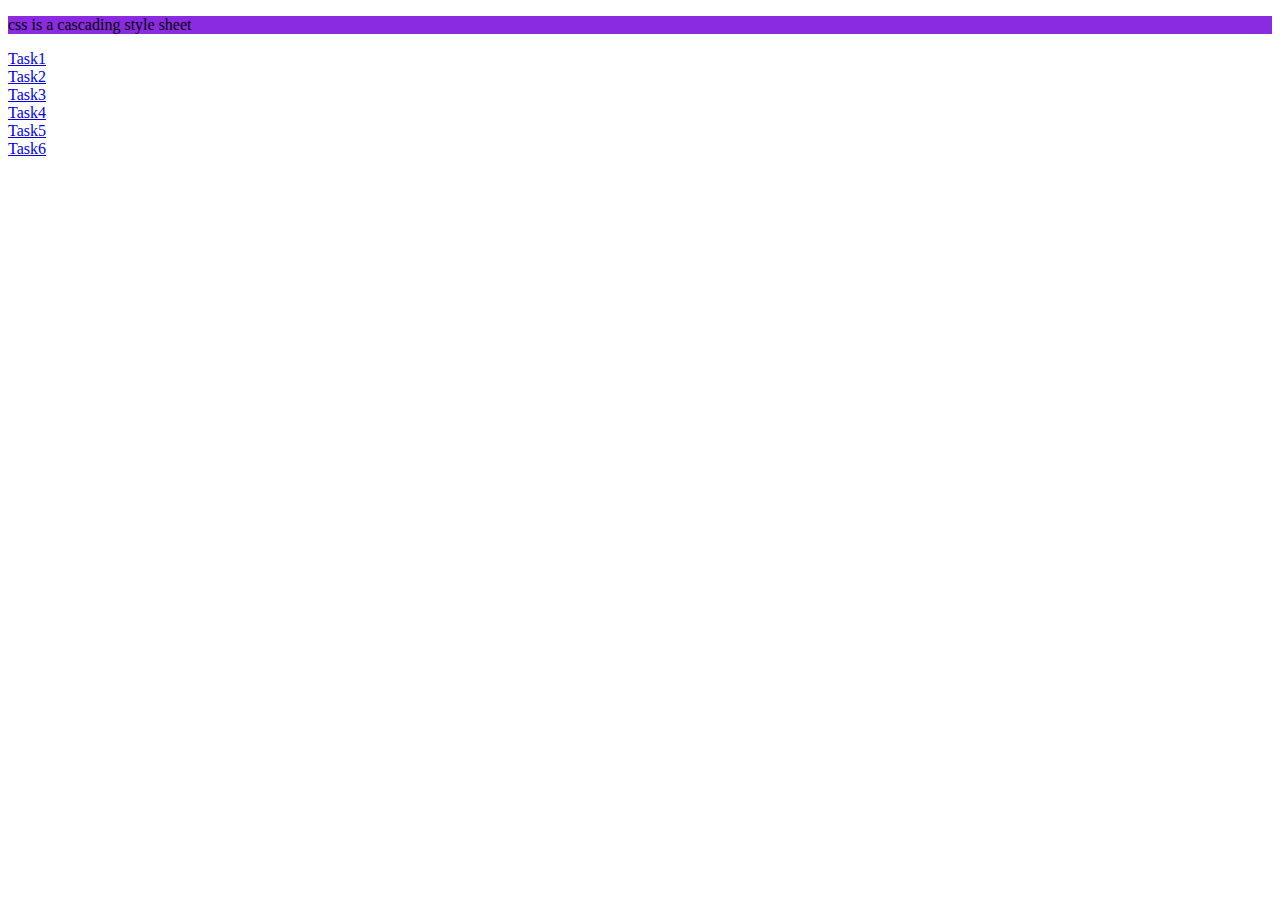
<file: css/index.html>
<!DOCTYPE html>
<html lang="en">
<head>
    <meta charset="UTF-8">
    <meta name="viewport" content="width=device-width, initial-scale=1.0">
    <title>CSS</title>
</head>
<body>
    <div>
        <p style="background-color:blueviolet;">css is a cascading style sheet</p>
  </div>
  <a href="task1.html">Task1</a><br>
  <a href="task2.html">Task2</a><br>
  <a href="task3.html">Task3</a><br>
  <a href="task4.html">Task4</a><br>
  <a href="task5.html">Task5</a><br>
  <a href="task6.html">Task6</a>


</body>
</html>
</file>
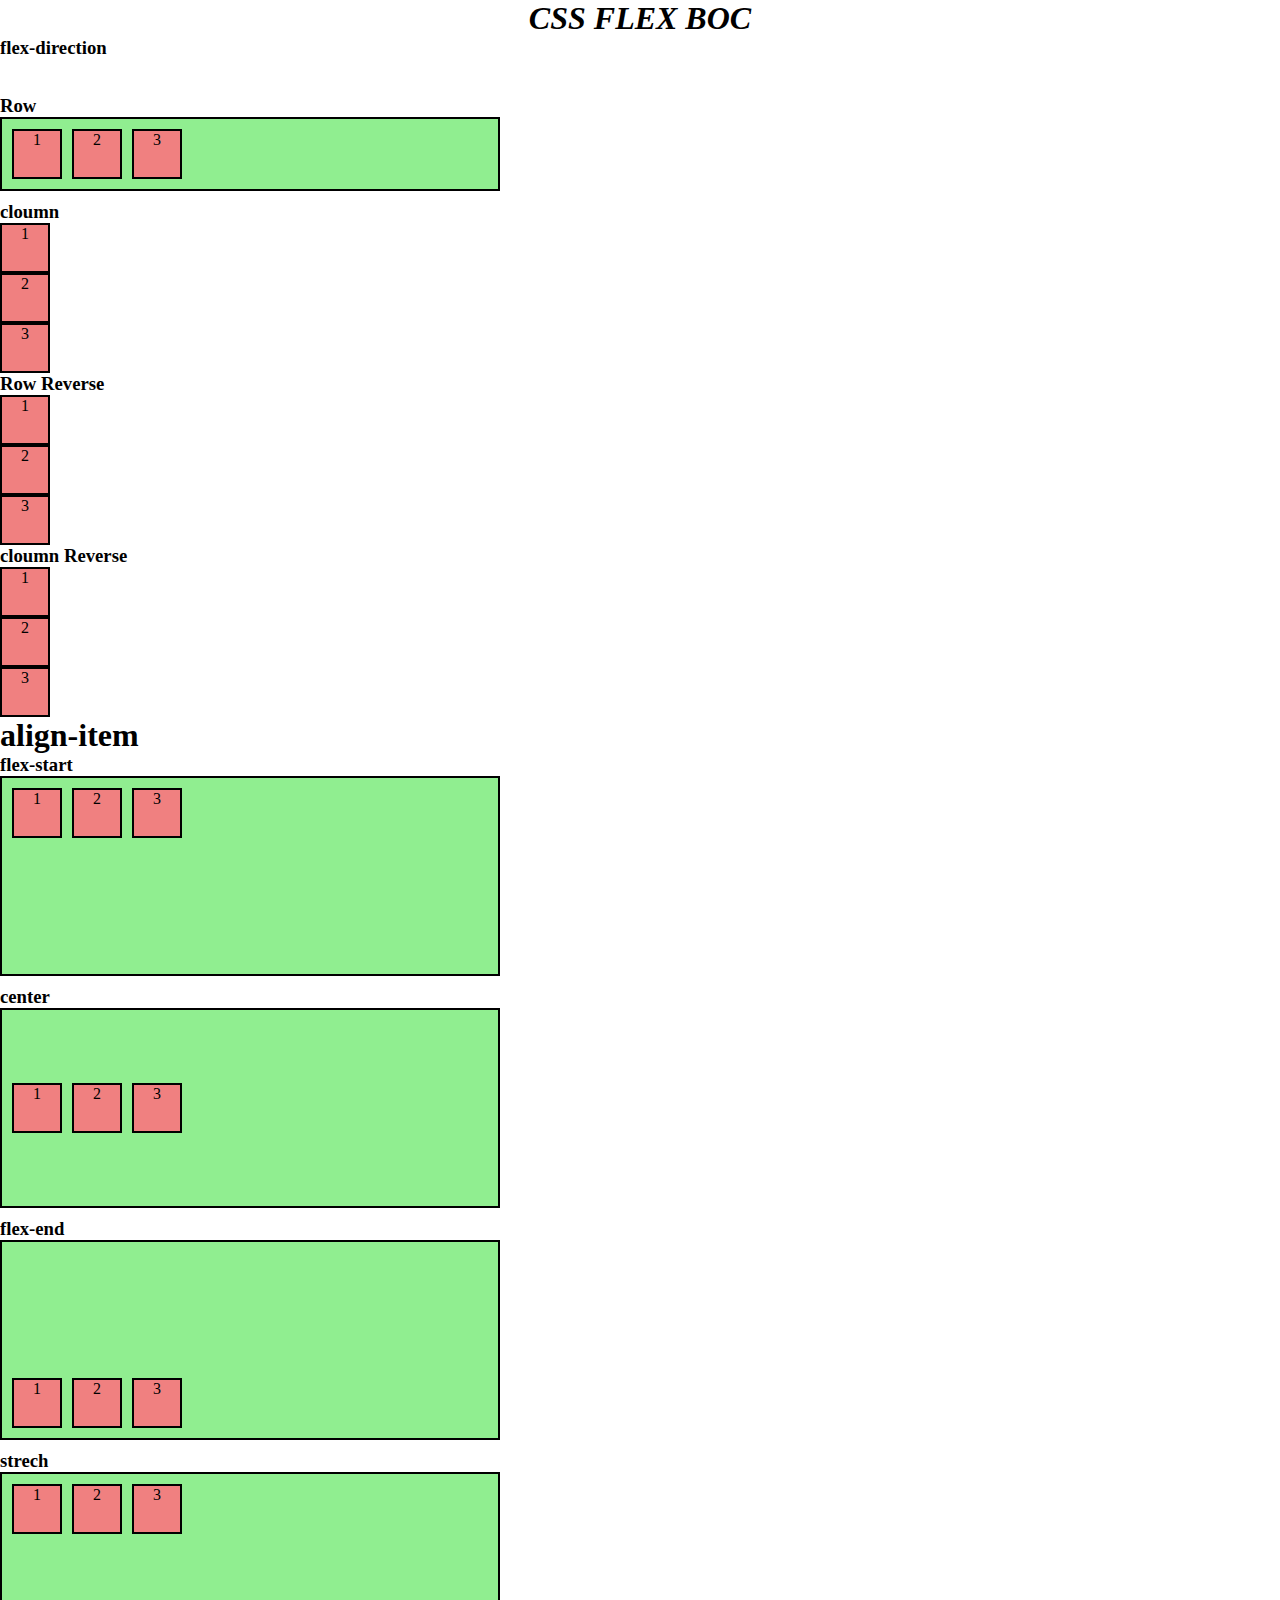
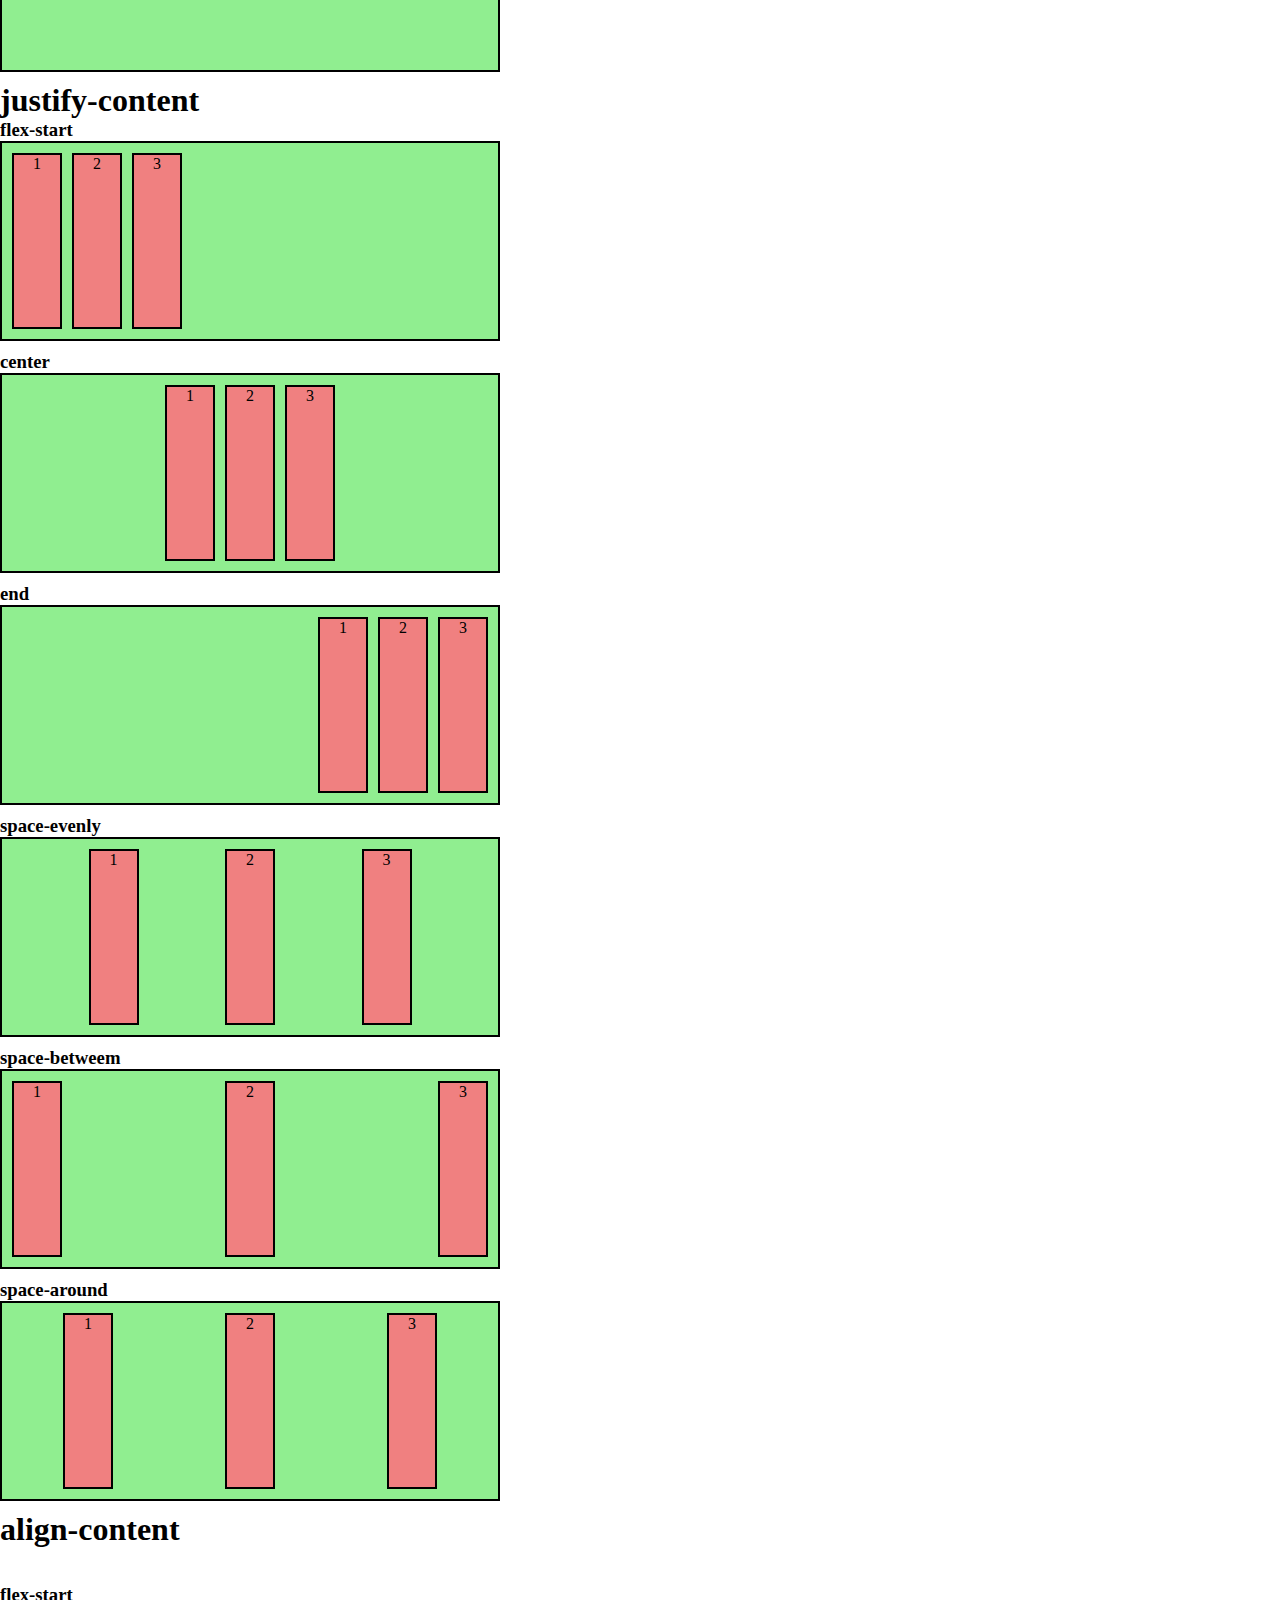
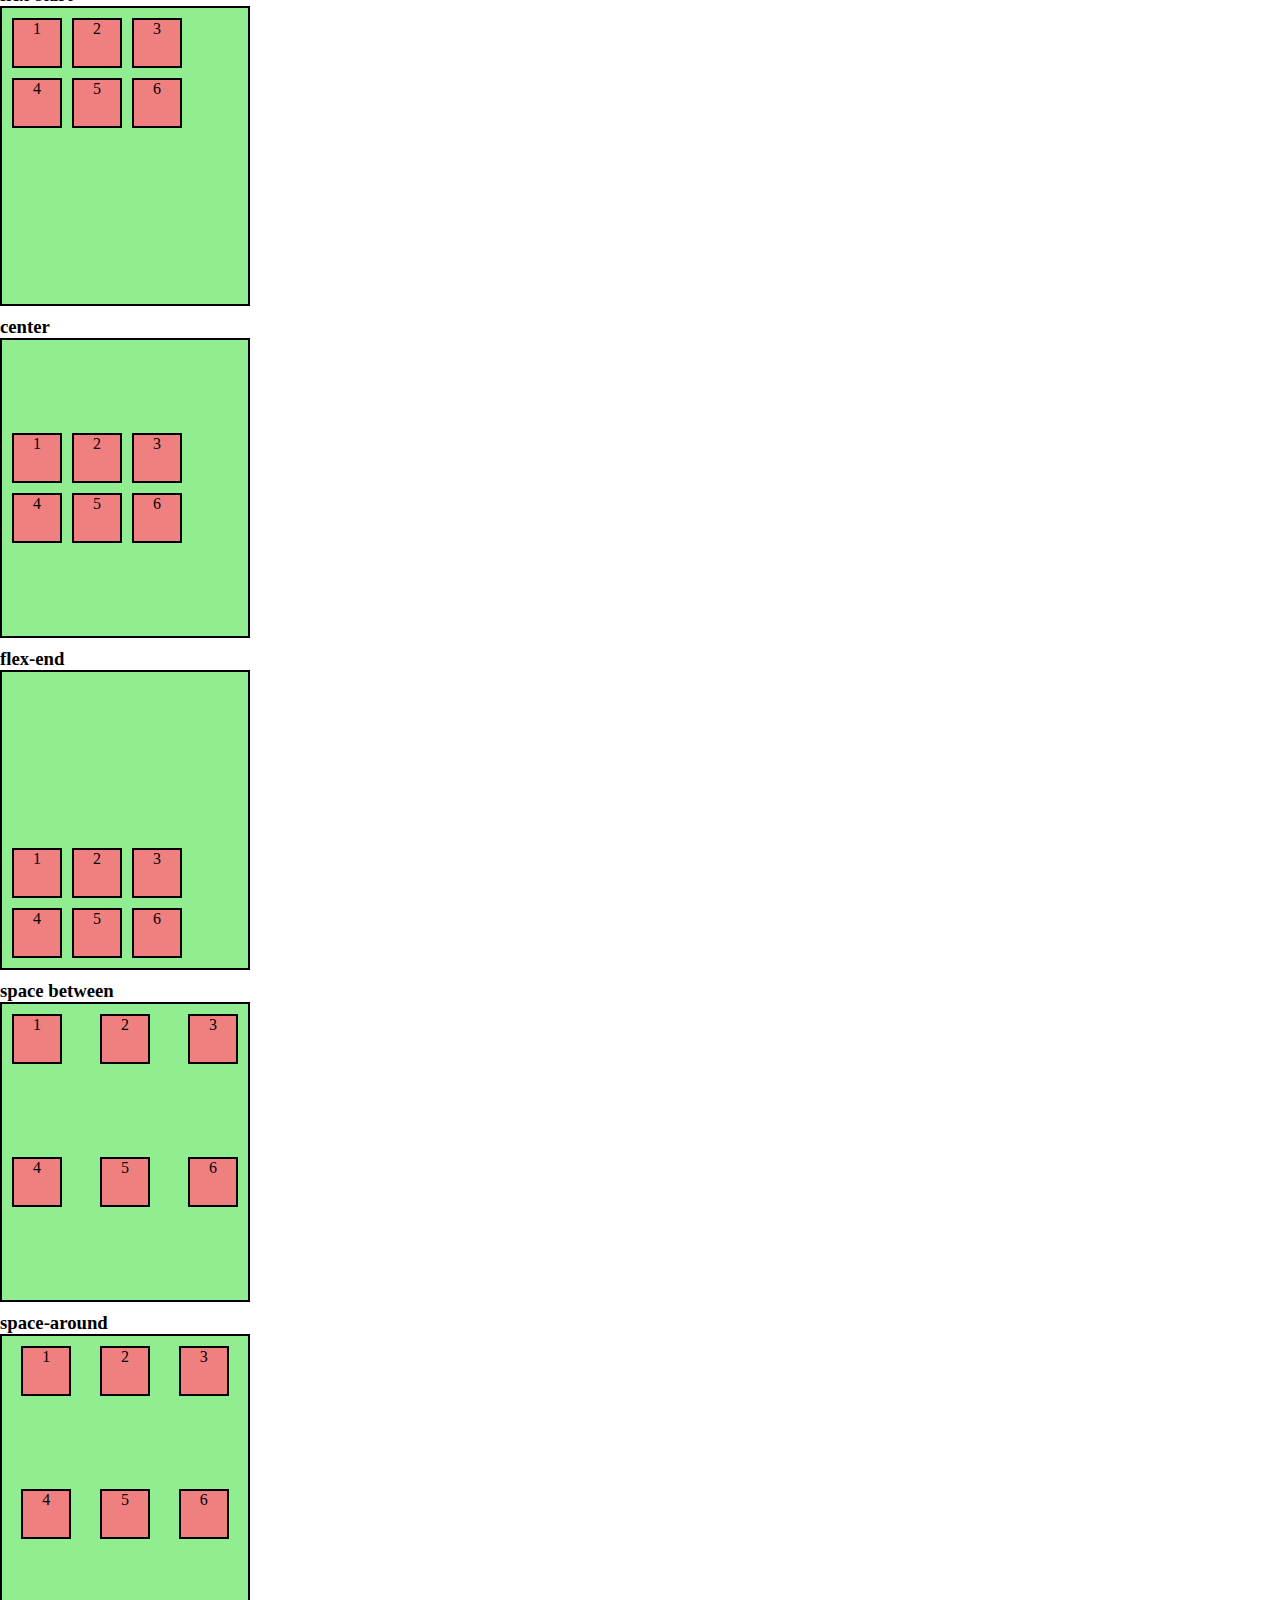
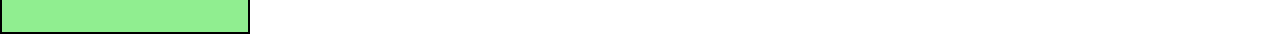
<file: 12-1-24 index.css.html>
<!DOCTYPE html>
<html lang="en">

<head>
    <meta charset="UTF-8">
    <meta name="viewport" content="width=device-width, initial-scale=1.0">
    <title>CSS Flexbox</title>
    <link rel="stylesheet" href="12-24 style.css">
</head>

<body>
<center>
    <h1><i>CSS FLEX BOC</i></h1>
</center>
<h3>flex-direction</h3><br><br>
<div class="container">
    <h3>Row</h3>
    <div class="main Row">
   <div class="item">1</div>
   <div class="item">2</div>
   <div class="item">3</div>
    </div>
    <h3>cloumn</h3>
    <div class="item">1</div>
    <div class="item">2</div>
    <div class="item">3</div>
</div>
<h3>Row Reverse</h3>
   <div class="item">1</div>
   <div class="item">2</div>
   <div class="item">3</div>
</div>
   <h3>cloumn Reverse</h3>
   <div class="item">1</div>
   <div class="item">2</div>
   <div class="item">3</div>
</div>
    <h1>align-item</h1>
 <h3>flex-start</h3>
 <div class="container1 flex-start">
    <div class="item0">1</div>
    <div class="item0">2</div>
    <div class="item0">3</div>
 </div>
 <h3>center</h3>
 <div class="container1 center">
    <div class="item0">1</div>
    <div class="item0">2</div>
    <div class="item0">3</div>
 </div>
 <h3>flex-end</h3>
 <div class="container1 end">
    <div class="item0">1</div>
    <div class ="item0">2</div>
    <div class="item0">3</div>
 </div>
 <h3>strech</h3>
 <div class="container1 strech">
    <div class="item0">1</div>
    <div class="item0">2</div>
    <div class="item0">3</div>
 </div>
   <h1>justify-content</h1>
<h3>flex-start</h3>
 <div class="container2 flex-start1">
   <div class="item1">1</div>
   <div class="item1">2</div>
   <div class="item1">3</div>
 </div>
 <h3>center</h3>
 <div class="container2 center1">
   <div class="item1">1</div>
   <div class="item1">2</div>
   <div class="item1">3</div>
 </div>
 <h3>end</h3>
 <div class="container2 end1">
   <div class="item1">1</div>
   <div class="item1">2</div>
   <div class="item1">3</div>
 </div>
 <h3>space-evenly</h3>
 <div class="container2 space-evenly">
   <div class="item1">1</div>
   <div class="item1">2</div>
   <div class="item1">3</div>
 </div>
<h3>space-betweem</h3>
<div class="container2 space-between">
   <div class="item1">1</div>
   <div class="item1">2</div>
   <div class="item1">3</div>
</div>
<h3>space-around</h3>
<div class="container2 space-around">
   <div class="item1">1</div>
   <div class="item1">2</div>
   <div class="item1">3</div>
</div>
<h1>align-content</h1><br><br>
<h3>flex-start</h3>
<div class="container3 flex-start2">
   <div class="item">1</div>
   <div class="item">2</div>
   <div class="item">3</div>
   <div class="item">4</div>
   <div class="item">5</div>
   <div class="item">6</div>
</div>
<h3>center</h3>
<div class="container3 flex-center2">
   <div class="item">1</div>
   <div class="item">2</div>
   <div class="item">3</div>
   <div class="item">4</div>
   <div class="item">5</div>
   <div class="item">6</div>
</div>
<h3>flex-end</h3>
<div class="container3 flex-end2">
   <div class="item">1</div>
   <div class="item">2</div>
   <div class="item">3</div>
   <div class="item">4</div>
   <div class="item">5</div>
   <div class="item">6</div>
</div>
<h3>space between</h3>
<div class="container3 space-between">
   <div class="item">1</div>
   <div class="item">2</div>
   <div class="item">3</div>
   <div class="item">4</div>
   <div class="item">5</div>
   <div class="item">6</div>
</div>
<h3>space-around</h3>
<div class="container3 space-around">
   <div class="item">1</div>
   <div class="item">2</div>
   <div class="item">3</div>
   <div class="item">4</div>
   <div class="item">5</div>
   <div class="item">6</div>
</div>


</div>
</body>

   </html>
</file>
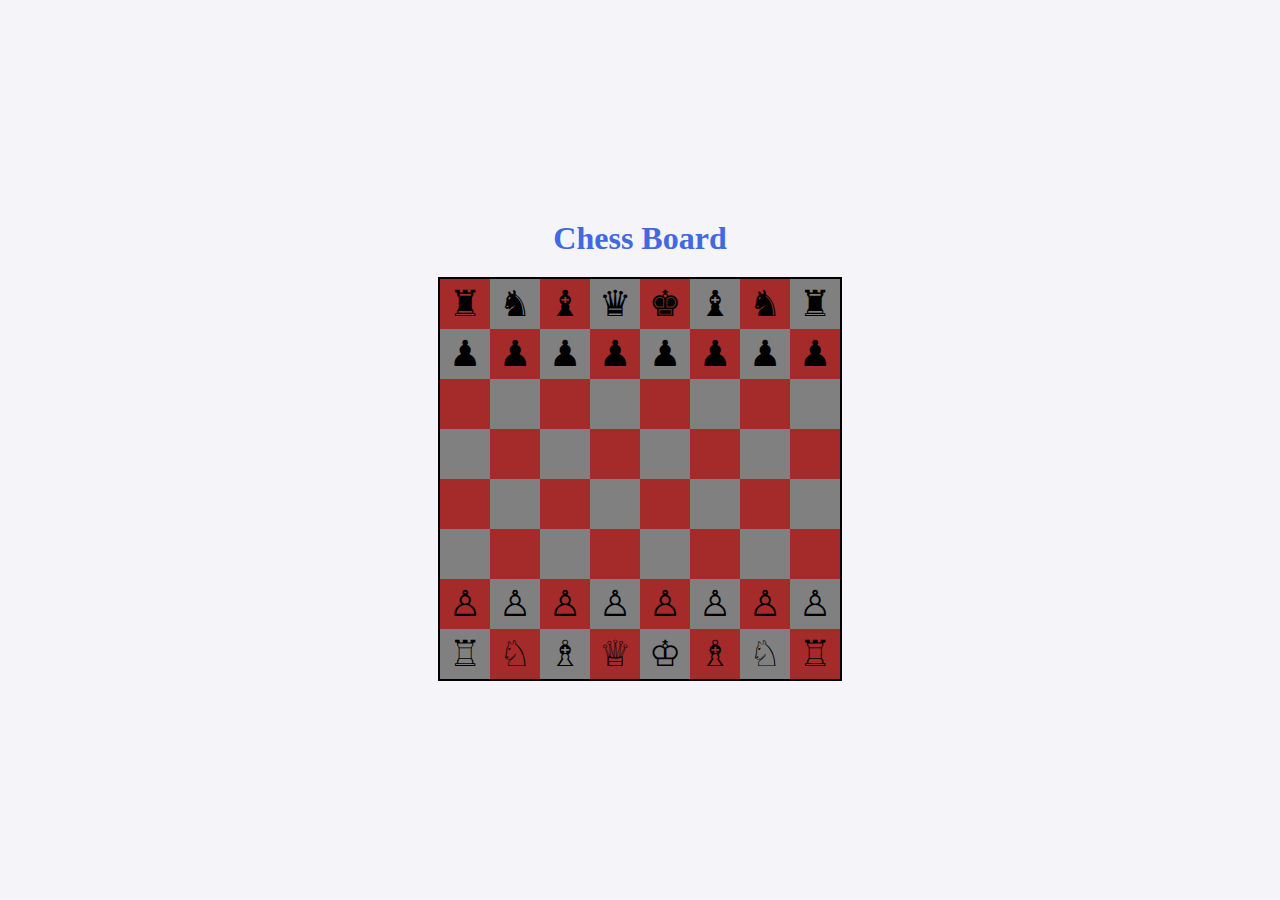
<file: 17-12-24 index.html>
<!DOCTYPE html>
<html lang="en">
<head>
    <meta charset="UTF-8">
    <meta name="viewport" content="width=device-width, initial-scale=1.0">
    <title>CHESS BOARD</title>
    <link rel="stylesheet" href="./17-12-24 style.css">
</head>
<body>
    <div>
      <h1>Chess Board</h1>
        <div class="container">
          <div class="row">
          <div class="cell">&#9820;</div>
          <div class="cell">&#9822;</div>
          <div class="cell">&#9821;</div>
          <div class="cell">&#9819;</div>
          <div class="cell">&#9818;</div>
          <div class="cell">&#9821;</div>
          <div class="cell">&#9822;</div>
          <div class="cell">&#9820;</div>
          </div>
          <div class="row">
            <div class="cell">&#9823;</div>
            <div class="cell">&#9823;</div>
            <div class="cell">&#9823;</div>
            <div class="cell">&#9823;</div>
            <div class="cell">&#9823;</div>
            <div class="cell">&#9823;</div>
            <div class="cell">&#9823;</div>
            <div class="cell">&#9823;</div>
            </div>
              <div class="row">
              <div class="cell"></div>
              <div class="cell"></div>
              <div class="cell"></div>
              <div class="cell"></div>
              <div class="cell"></div>
              <div class="cell"></div>
              <div class="cell"></div>
              <div class="cell"></div>
              </div>
              <div class="row">
              <div class="cell"></div>
              <div class="cell"></div>
              <div class="cell"></div>
              <div class="cell"></div>
              <div class="cell"></div>
              <div class="cell"></div>
              <div class="cell"></div>
              <div class="cell"></div>
              </div>
              <div class="row">
              <div class="cell"></div>
              <div class="cell"></div>
               <div class="cell"></div>
              <div class="cell"></div>
              <div class="cell"></div>
              <div class="cell"></div>
              <div class="cell"></div>
              <div class="cell"></div>
              </div>
              <div class="row">
              <div class="cell"></div>
              <div class="cell"></div>
              <div class="cell"></div>
              <div class="cell"></div>
              <div class="cell"></div>
              <div class="cell"></div>
              <div class="cell"></div>
              <div class="cell"></div>
              </div>
              <div class="row">
              <div class="cell">&#9817;</div>
              <div class="cell">&#9817;</div>
              <div class="cell">&#9817;</div>
              <div class="cell">&#9817;</div>
              <div class="cell">&#9817;</div>
              <div class="cell">&#9817;</div>
              <div class="cell">&#9817;</div>
              <div class="cell">&#9817;</div>
              </div>
              <div class="row">
              <div class="cell">&#9814;</div>
              <div class="cell">&#9816;</div>
              <div class="cell">&#9815;</div>
              <div class="cell">&#9813;</div>
              <div class="cell">&#9812;</div>
              <div class="cell">&#9815;</div>
              <div class="cell">&#9816;</div>
              <div class="cell">&#9814;</div>
              </div>
          </div>
      </div>
  </body>
  </html>
</file>
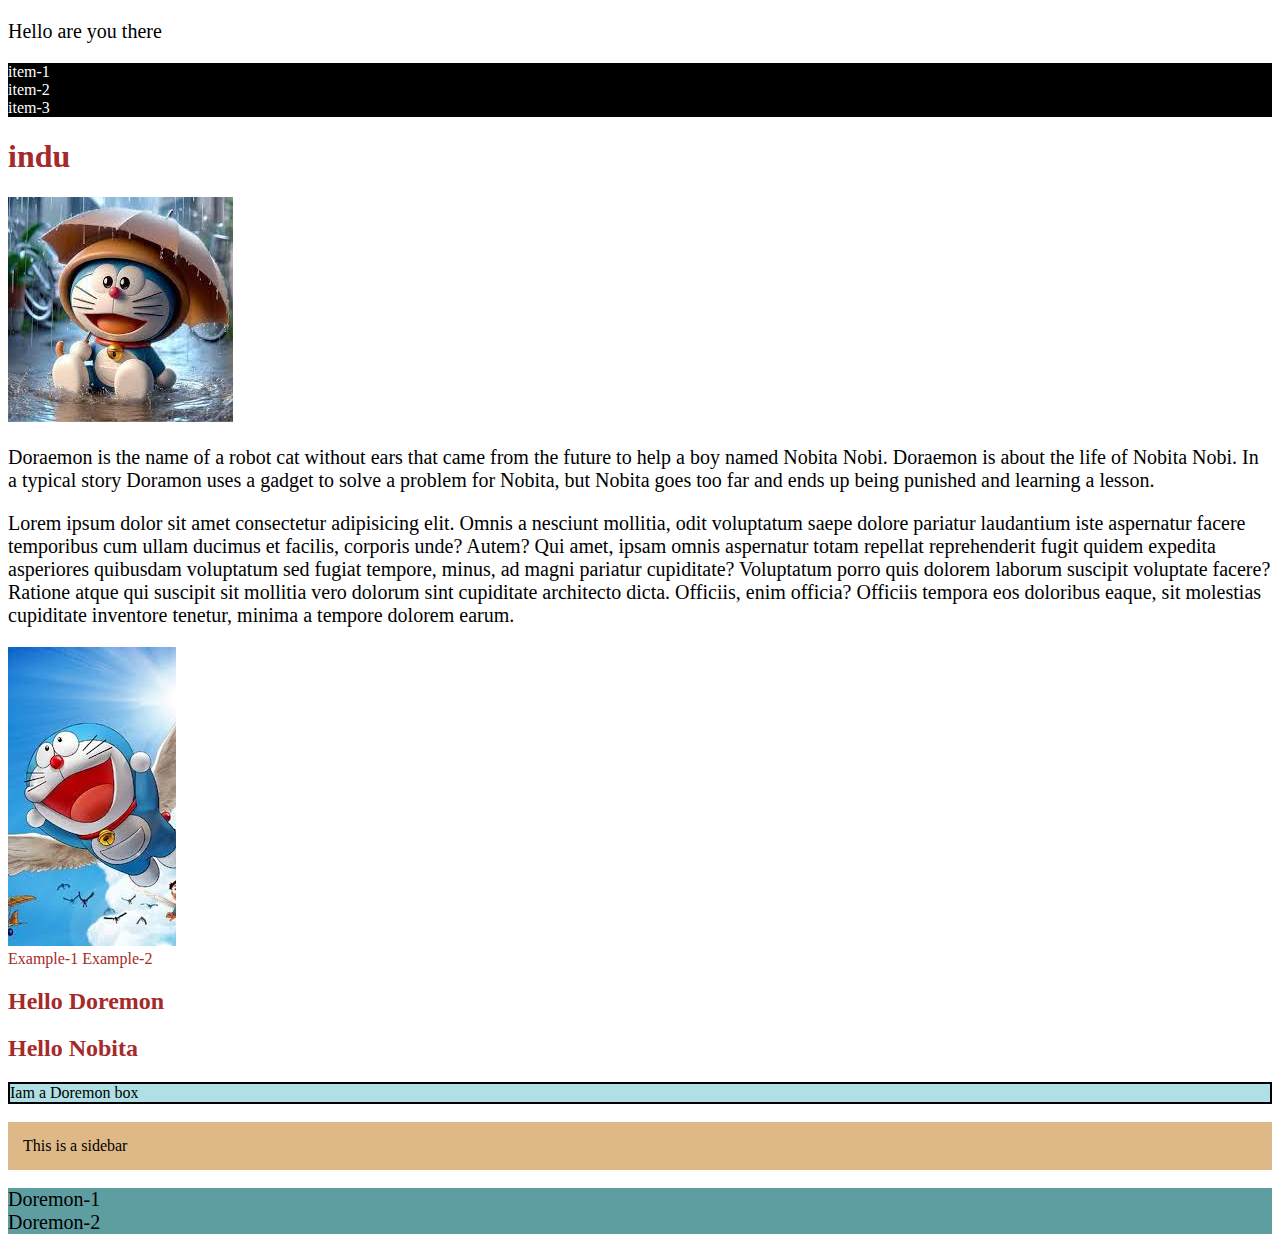
<file: 18-12-24 index.html>
<!DOCTYPE html>
<html lang="en">
<head>
    <meta charset="UTF-8">
    <meta name="viewport" content="width=device-width, initial-scale=1.0">
    <title>Document</title>
    <link rel="stylesheet" href="18-12-24 style.css">
</head>
<body>
    <p>Hello are you there</p>
    <div class="container">
        <div class="item">item-1</div>
        <div class="item">item-2</div>
        <div class="item">item-3</div>
    </div>
    <h1>indu</h1>
    <img src="./image.jpeg">
    <div class="container1">
   <p>Doraemon is the name of a robot cat without ears that came from the future to help a boy named Nobita Nobi. Doraemon is about the life of Nobita Nobi. In a typical story Doramon uses a gadget to solve a problem for Nobita, but Nobita goes too far and ends up being punished and learning a lesson.</p> 
    </div>
<p>Lorem ipsum dolor sit amet consectetur adipisicing elit. Omnis a nesciunt mollitia, odit voluptatum saepe dolore pariatur laudantium iste aspernatur facere temporibus cum ullam ducimus et facilis, corporis unde? Autem?
    Qui amet, ipsam omnis aspernatur totam repellat reprehenderit fugit quidem expedita asperiores quibusdam voluptatum sed fugiat tempore, minus, ad magni pariatur cupiditate? Voluptatum porro quis dolorem laborum suscipit voluptate facere?
    Ratione atque qui suscipit sit mollitia vero dolorum sint cupiditate architecto dicta. Officiis, enim officia? Officiis tempora eos doloribus eaque, sit molestias cupiditate inventore tenetur, minima a tempore dolorem earum.</p>
   </p>
   <div class="image1">
    <img src="./image1.jpeg">
</div>
<a href="#">Example-1</a>
<a href="#">Example-2</a>
<h2>Hello Doremon</h2>
<h2>Hello Nobita</h2>
<div class="box">
    Iam a Doremon box
</div>
<br>
<div class="sidebar">
    This is a sidebar
</div>
<br>
<div class="column">
<div class="Doremon">Doremon-1</div>
<div class="Doremon">Doremon-2</div>
</div>
</body>
</html>
</file>
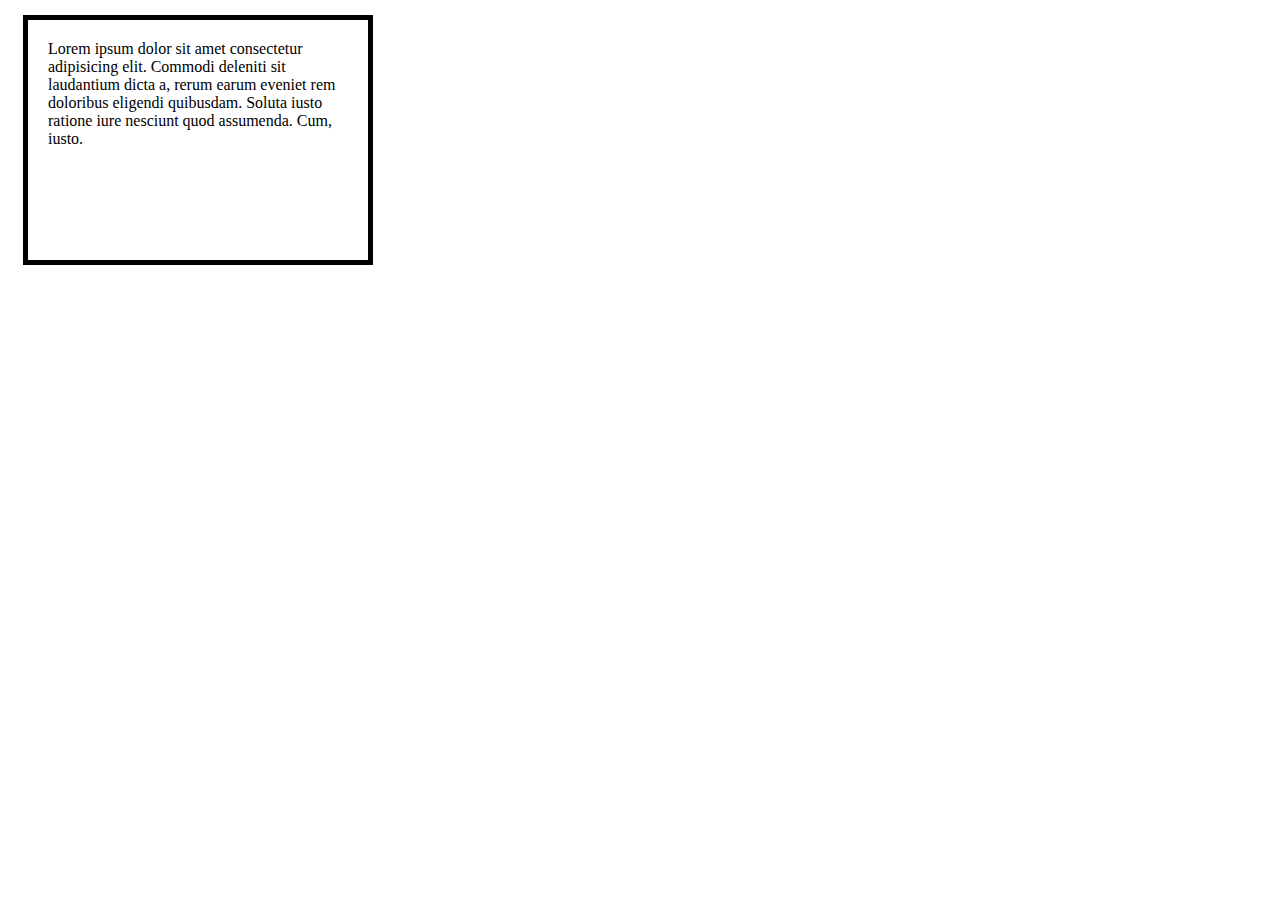
<file: index1.html>
<!DOCTYPE html>
<html lang="en">
<head>
    <meta charset="UTF-8">
    <meta name="viewport" content="width=device-width, initial-scale=1.0">
    <title>Document</title>
    <link rel="stylesheet" href="./index.css">
</head>
<body>
    <div class="a">
        Lorem ipsum dolor sit amet consectetur adipisicing elit. Commodi deleniti sit laudantium dicta a, rerum earum eveniet rem doloribus eligendi quibusdam. Soluta iusto ratione iure nesciunt quod assumenda. Cum, iusto.
    </div>
</head>
<body>
    
</body>
</html>
</file>
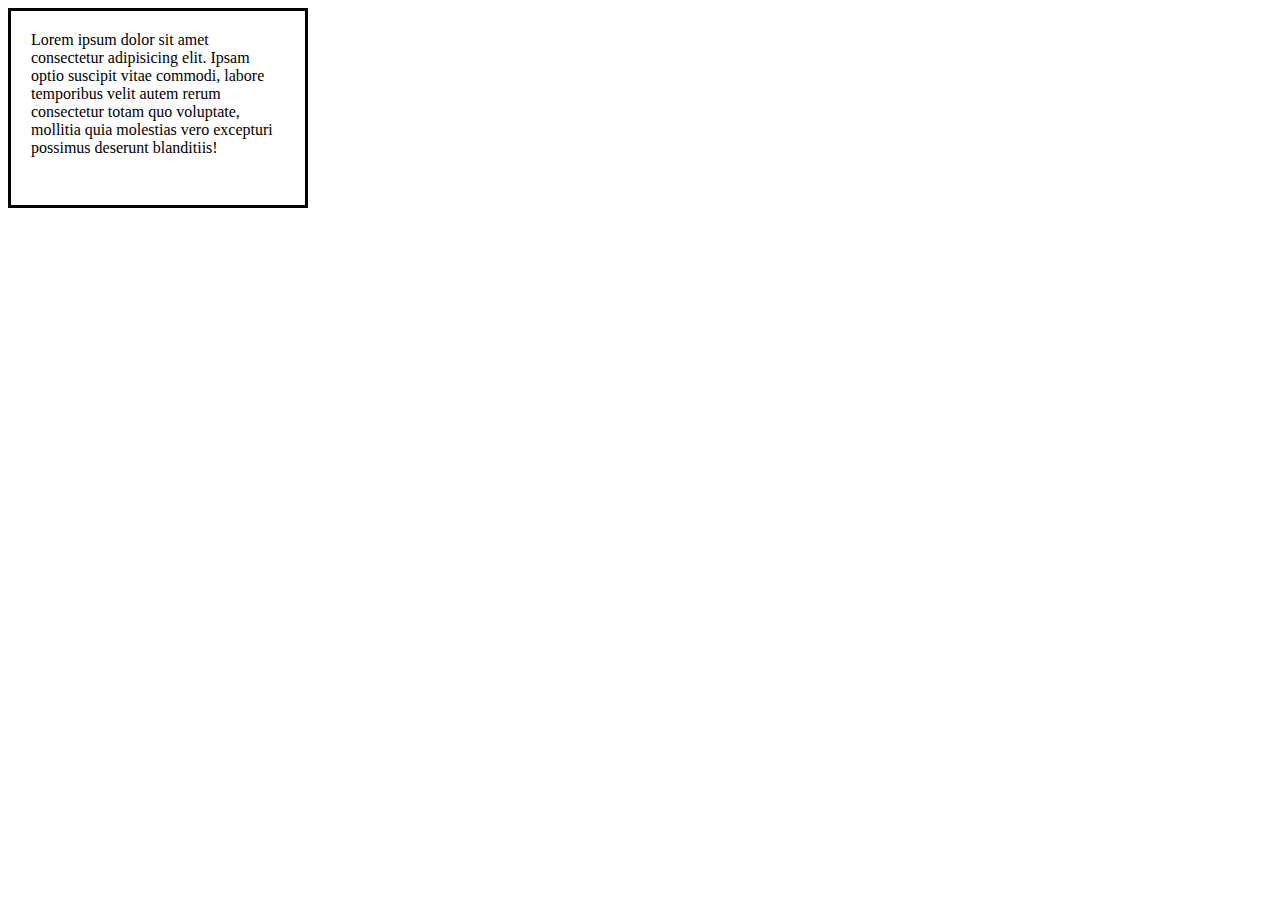
<file: index2.html>
<!DOCTYPE html>
<html lang="en">
<head>
    <meta charset="UTF-8">
    <meta name="viewport" content="width=device-width, initial-scale=1.0">
    <title>Document</title>
</head>
<body>
    <link rel="stylesheet" href="./index.css">
</head>
<body>
    <div class="b">
        Lorem ipsum dolor sit amet consectetur adipisicing elit. Ipsam optio suscipit vitae commodi, labore temporibus velit autem rerum consectetur totam quo voluptate, mollitia quia molestias vero excepturi possimus deserunt blanditiis!
    </div>  
</body>
</html>
</file>
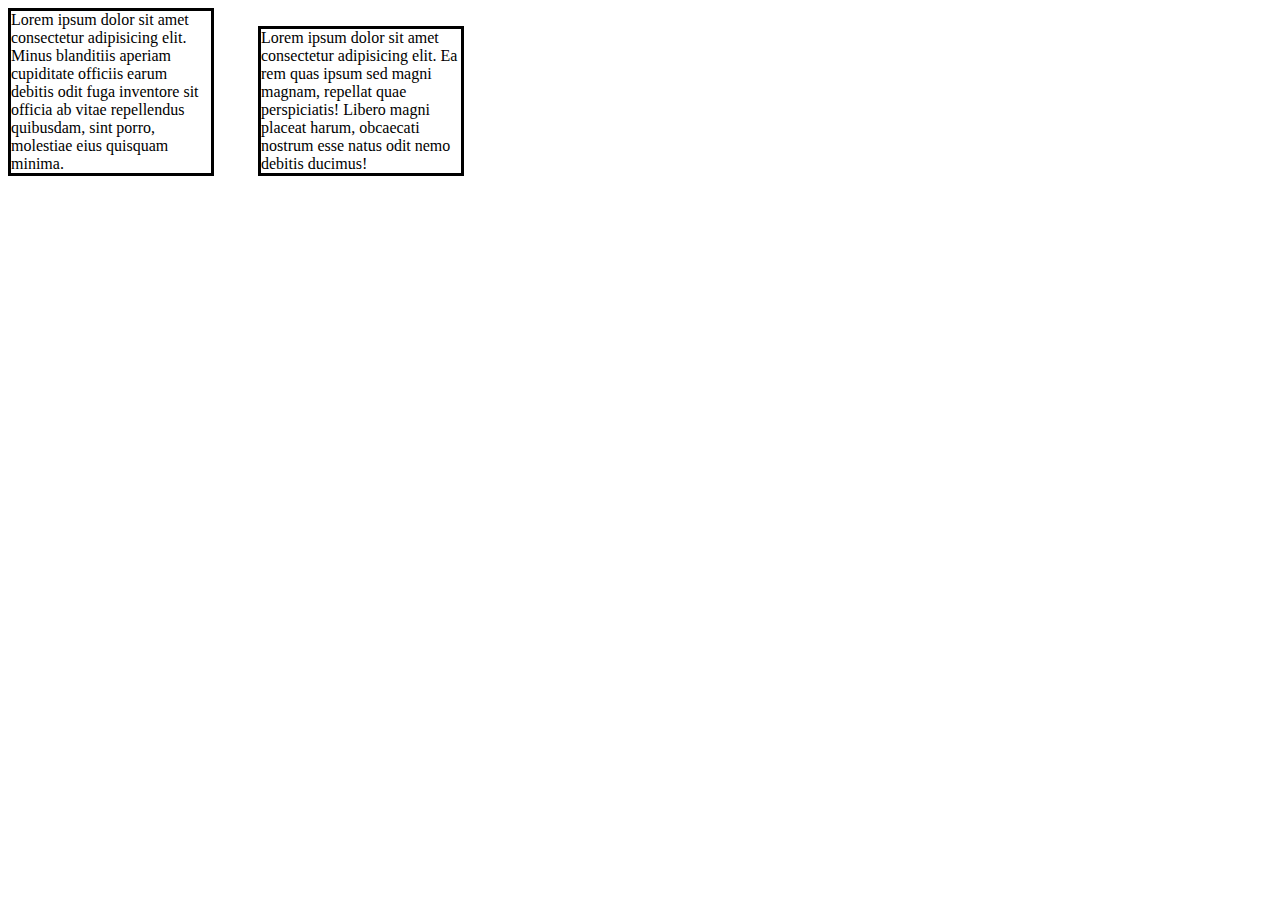
<file: index3.html>
<!DOCTYPE html>
<html lang="en">
<head>
    <meta charset="UTF-8">
    <meta name="viewport" content="width=device-width, initial-scale=1.0">
    <title>Document</title>
</head>
<body>
    <link rel="stylesheet" href="./index.css">
</head>
<body>
    <div class="c">
        Lorem ipsum dolor sit amet consectetur adipisicing elit. Minus blanditiis aperiam cupiditate officiis earum debitis odit fuga inventore sit officia ab vitae repellendus quibusdam, sint porro, molestiae eius quisquam minima.
    </div>
    <div class="d">
        Lorem ipsum dolor sit amet consectetur adipisicing elit. Ea rem quas ipsum sed magni magnam, repellat quae perspiciatis! Libero magni placeat harum, obcaecati nostrum esse natus odit nemo debitis ducimus!
    </div>  
</body>
</html>
</file>
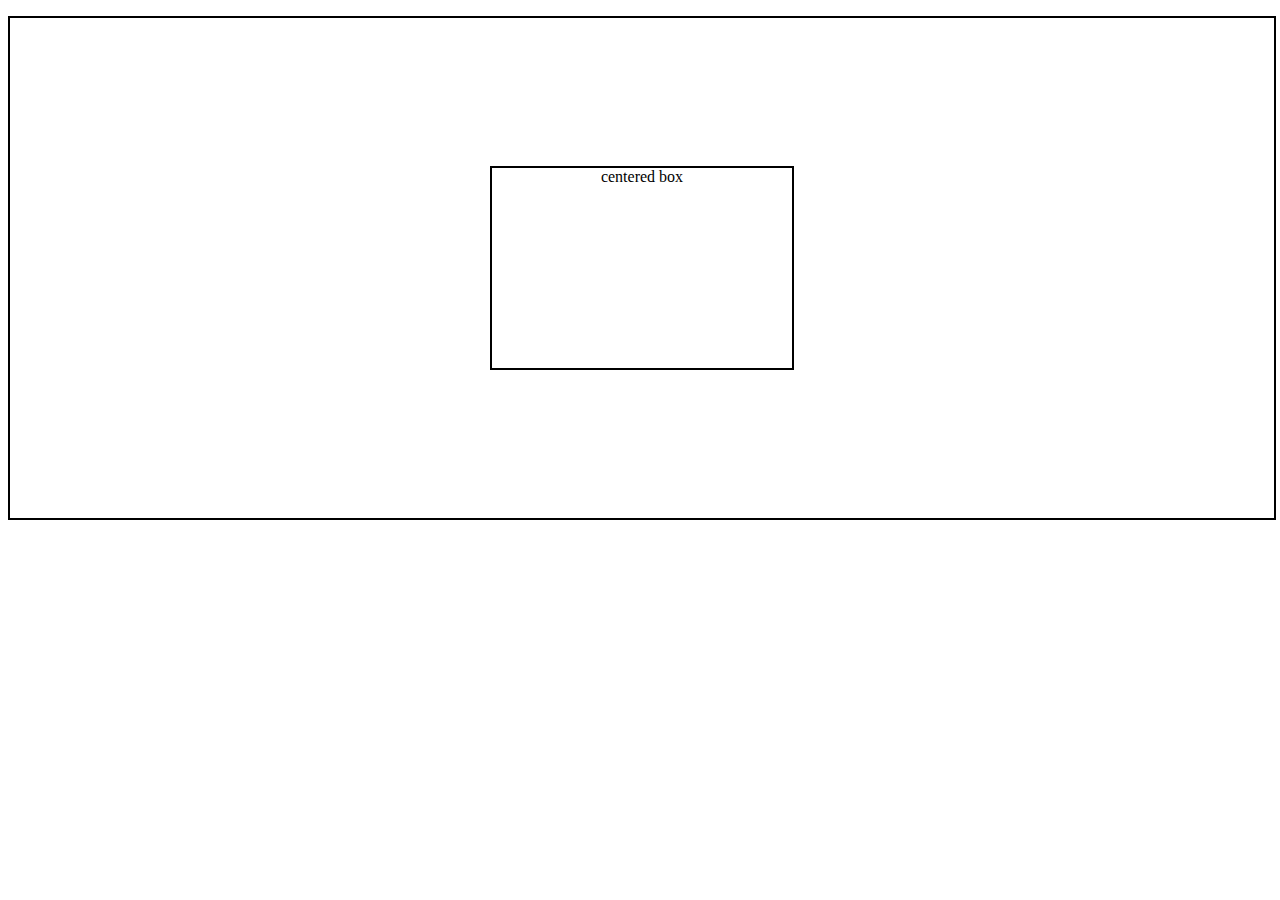
<file: index4.html>
<!DOCTYPE html>
<html lang="en">
<head>
    <meta charset="UTF-8">
    <meta name="viewport" content="width=device-width, initial-scale=1.0">
    <title>Document</title>
</head>
<body>
    <link rel="stylesheet" href="./index.css">
</head>
<body>
    <div class="parent">
        <div class="child">
            centered box
        </div>
    </div>
</body>
</html>
</file>
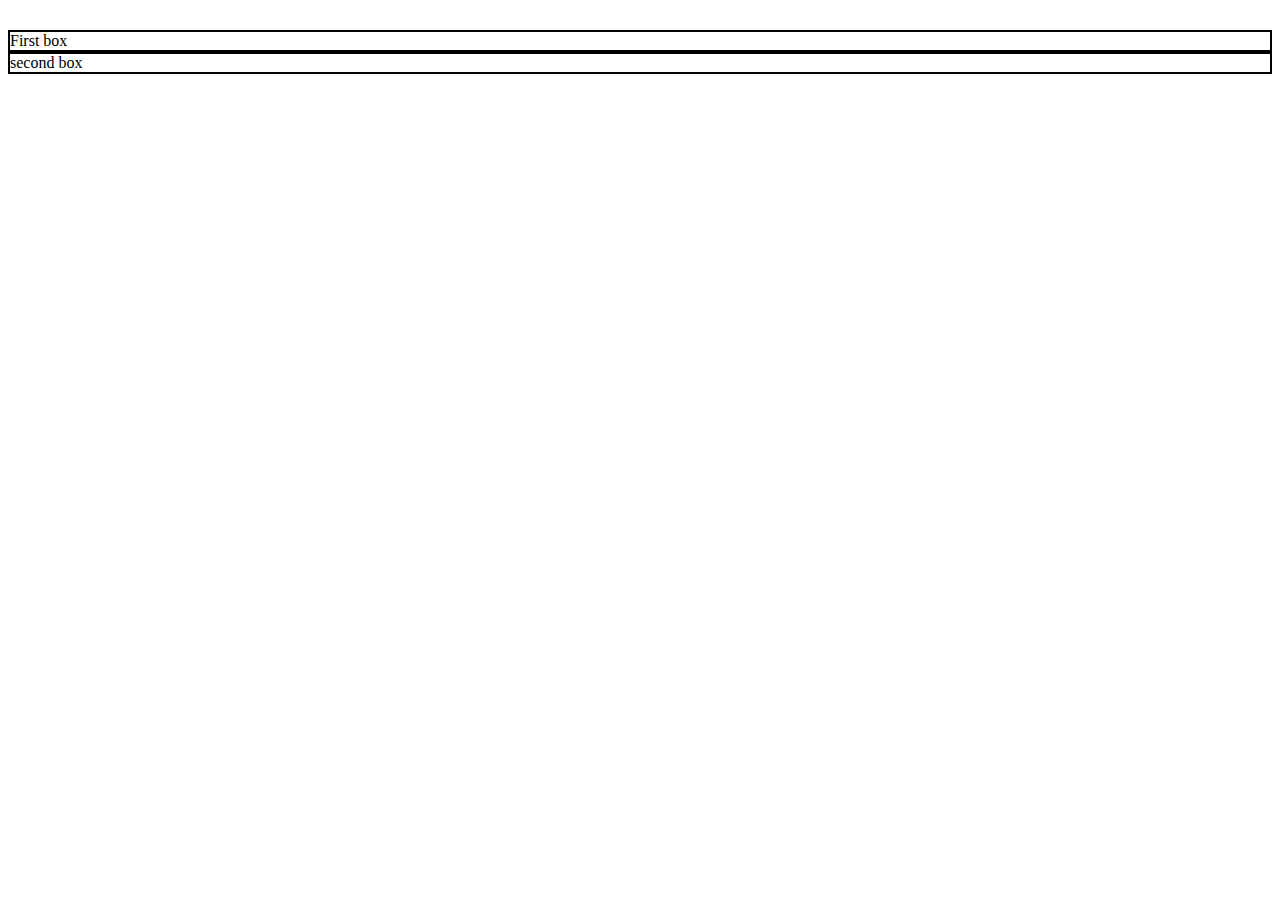
<file: index5.html>
<!DOCTYPE html>
<html lang="en">
<head>
    <meta charset="UTF-8">
    <meta name="viewport" content="width=device-width, initial-scale=1.0">
    <title>Document</title>
</head>
<body>
    <link rel="stylesheet" href="./index.css">
</head>
<body>
    <div class="box1">
        First box
    </div>
    <div class="box2">
        second box
    </div>
</body>
</html>
</file>
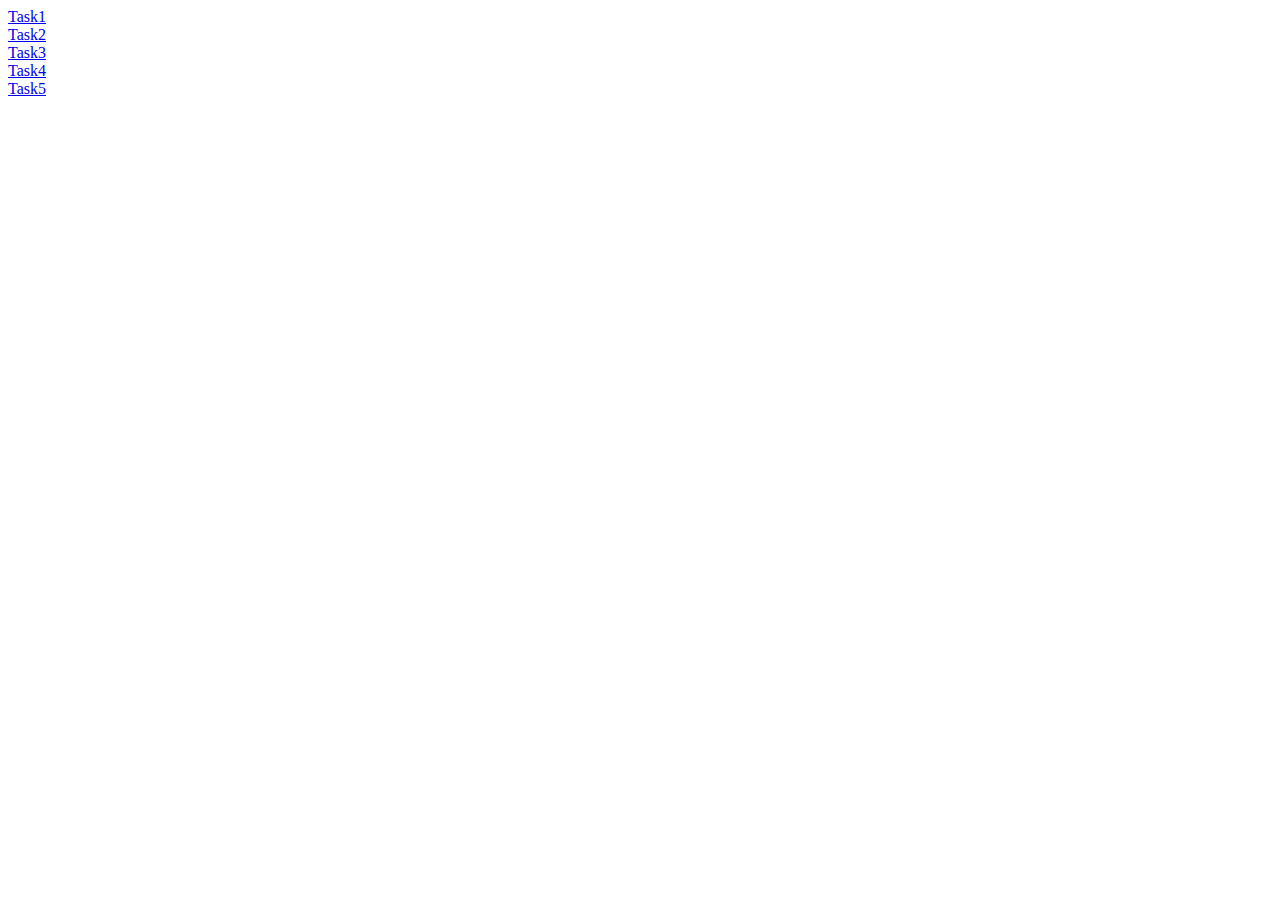
<file: Task2.css.html>
<!DOCTYPE html>
<html lang="en">
<head>
    <meta charset="UTF-8">
    <meta name="viewport" content="width=device-width, initial-scale=1.0">
    <title>Document</title>
</head>
<body>
    <a href="./index1.html" target="_blank">Task1</a><br>
    <a href="./index2.html" target="_blank">Task2</a><br>
    <a href="./index3.html" target="_blank">Task3</a><br>
    <a href="./index4.html" target="_blank">Task4</a><br>
    <a href="./index5.html" target="_blank">Task5</a><br>   
</body>
</html>
</file>
<file: 12-24 style.css>
*{
    margin:0;
    padding:0;
    box-sizing: border-box;
}
.item{
    text-align: center;
    border:2px solid black;
    width:50px;
    height: 50px;
    background-color:lightcoral;
}
.main{
    width: 500px;
    border:2px solid black;
    display: flex;
    padding:10px;
    gap:10px;
    margin-bottom: 10px;
    background-color:lightgreen;
    
}
.row{
    flex-direction: row;
}
.column{
    flex-direction: column;
}
.row-reverse{
    flex-direction: row-reverse;
}
.column-reverse{
    flex-direction: column-reverse;
}
.item0{
    text-align: center;
    border:2px solid black;
    width:50px;
    height: 50px;
    background-color:lightcoral;

}
.container1{
    border:2px solid black;
    height: 200px;
    width: 500px;
    display: flex;
    flex-direction: row;
    padding:10px;
    gap:10px;
    margin-bottom: 10px;
    background-color: lightgreen;
}
.flex-start{
    align-items: flex-start;
}
.center{
    align-items: center;
}
.end{
    align-items: end;
}
.strech{
    align-items: stretch;
}
.item1{
    text-align: center;
    border:2px solid black;
    width:50px;
    background-color:lightcoral;

}
.container2{
    border:2px solid black;
    height:200px;
    width: 500px;
    display: flex;
    flex-direction: row;
    padding:10px;
    gap:10px;
    margin-bottom: 10px;
    background-color: lightgreen;
}
.flex-start1{
    justify-content: flex-start;
 }
.center1{
    justify-content: center;
 }
.end1{
    justify-content: end;
}
.space-evenly{
    justify-content: space-evenly;
}
.space-around{
    justify-content: space-around;
}
.space-between{
    justify-content: space-between;
}

.container3{
    border:2px solid black;
    height:300px;
    width: 700px;
    display: flex;
    padding:10px;
    width:250px;
    gap:10px;
    margin-bottom: 10px;
    flex-wrap:wrap;
    background-color: lightgreen;
}
.flex-start2{
    align-content: start;
}
.flex-center2{
    align-content: center;
}
.flex-end2{
    align-content: end;
}
.flex-space-between{
    align-content: space-between;
}
.flex-space-around{
    align-content:space-around;
}
</file>
<file: 17-12-24 style.css>
* {
    padding: 0;
    margin: 0;
    box-sizing: border-box;
  }
  
  body {
    display: flex;
    justify-content: center;
    align-items: center;
    height: 100vh;
    background-color: #f4f4f9;
  }
  
  h1 {
    text-align: center;
    color: #4169e1;
    margin-bottom: 20px;
  }
  h1:hover {
    color: #0000ff;
  }
  .container {
    border: 2px solid black;
    display: flex;
    flex-direction: column;
  }
  .row {
    display: flex;
  }
  .cell {
    height: 50px;
    width: 50px;
    display: flex;
    justify-content: center;
    color: #000000;
    align-items: center;
    font-size: 36px;
    transition: 0.4s ease;
    cursor: pointer;
  }
  .row:nth-child(odd) .cell:nth-child(even),
  .row:nth-child(even) .cell:nth-child(odd) {
  background-color:#808080; 
  }
  .row:nth-child(odd) .cell:nth-child(odd),
  .row:nth-child(even) .cell:nth-child(even) {
  background-color: #a52a2a;
  color: #000000;
  }
  .cell:hover {
  font-size: 60px; 
  color: #a52a2a;
  }
</file>
<file: 18-12-24 style.css>
@media screen and (min-width :768px) and (max-width :1024px) {
    body {
        background-color: lightblue;
    }
}

@media screen and (min-width :600px) and (max-width :1200px) {
    p{
        font-size: 18px;
    }
}

.container {
    background-color: black;
        color: white;
}
@media screen and (max-width :480px) {
    .container{
        background-color: black;
        color: white;
        display: flex;
        gap:15px;
    }
}

h1{
    color: #a52a2a;
}
@media screen and (min-width :500px) and (max-width :800px) {
    h1{
       color: green;
    }
}

@media screen and (max-width :400px) {
    img{
        display: none;
    }
}
.container1{
    font-size: 1.5rem;
}

@media screen and (max-width :1024px) {
        .container1 {
        padding: 20px;
        }
}

.header{
    font-size: 20px;
    font-family: 'Segoe UI', Tahoma, Geneva, Verdana, sans-serif;
}
@media screen and (min-width :600px) and (max-width :1200px) {
   .header{
    background-color: lightgray;
   }
}

p{
    font-size: 20px;
}
@media screen and (max-width :480px) {
    p{
        font-size: 16px;
    }
}

@media screen and (max-width :600px) {
    .image1>img {
        width: 100%;
    }
}

a {
    color: #a52a2a;
    text-decoration: none;
}
@media screen and (min-width :700px) and (max-width :1200px) {
    a {
      color: blue;
    }
}

h2{
    color: #a52a2a;
}
@media screen and (min-width :500px) and (max-width :800px) {
    h2{
        font-size: 24px;
    }
}

.box{
        background-color: #b0e0e6;
        border: none;
}
@media screen and (min-width :1024px) {
    .box{
        border: 2px solid black;
    }
}

.sidebar {
    background-color: #deb887;
    padding: 15px;
    box-sizing: border-box;
}
@media screen and (min-width :800px) and (max-width :1200px) {
    .sidebar {
        width: 250px;
    }
}

.column {
    font-size: 20px;
    background-color: #5f9ea0;
}
@media screen and (min-width :600px) {
    .column{
        flex-direction: column;
    }
}
</file>
<file: index.css>
.a {
    height: 200px;
    width: 300px;
    padding: 20px;
    border: 5px solid black;
    margin: 15px;
}

.b{
    height: 200px;
    width: 300px;
    padding: 20px;
    border: solid black;
    box-sizing: border-box;
}

.c,.d{
    width:200px;
    border: solid black;
    }
    .c{
        margin-right: 20px;
        display: inline-block;
    }
    .d{
        margin-left: 20px;
        display: inline-block;
    }

    .parent{
        border: 2px solid black;
        height: 500px;
        width: 100%;
        margin-top: 16px;
        margin-bottom: 16px;
        display: flex;
        flex-direction: column;

    }
    .child{
        border: 2px solid black;
        height: 200px;
        width: 300px;
        text-align: center;
        margin: auto;
    }

    .box1{
         margin-top: 30px;
         border:2px solid black ;
    }

    .box2{
        margin-bottom: 30px;
        border: 2px solid black;
    }
</file>
